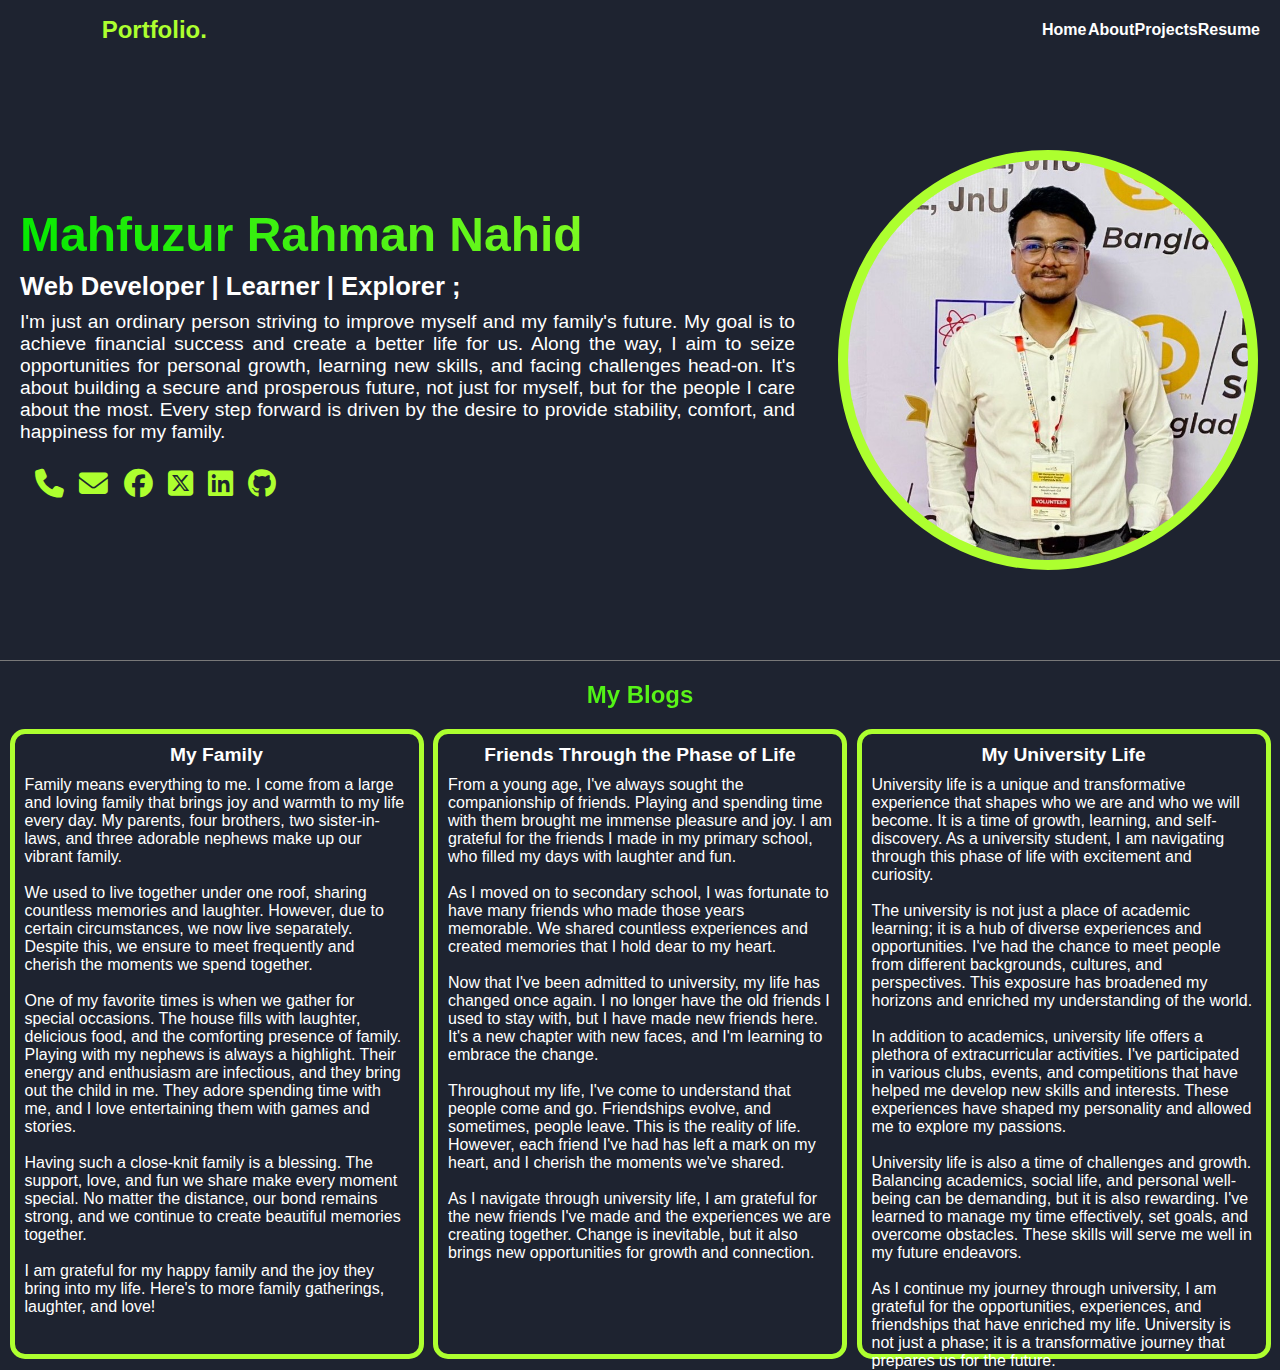
<file: index.html>
<!DOCTYPE html>
<html lang="en">
<head>
    <link rel="stylesheet" href="style.css">
    <link rel="stylesheet" href="https://cdnjs.cloudflare.com/ajax/libs/font-awesome/6.7.2/css/all.min.css">
    <meta charset="UTF-8">
    <meta name="viewport" content="width=device-width, initial-scale=1.0">
    <title>HomePage</title>
    <style>
        /*Intro*/
        .intro {
            display: flex;
            justify-content: space-evenly;
            height: 600px;
        }
        .part1{
            display: flex;
            justify-content: center;
            flex-direction: column;
            height: 100%;
            padding: 0px 20px 0px 20px;
            text-align: justify;
            gap: 10px;
        }
        .part1 span {
            background: linear-gradient(45deg, rgb(0, 233, 0), greenyellow);
            -webkit-background-clip: text;
            -webkit-text-fill-color: transparent;
            font-size: 3rem;
            font-weight: 700;
        }
        .part1 .quality {
            font-size: 1.6rem;
            color: white;
            font-weight: 700;
        }
        .part1 .description {
            font-size: 1.2rem;
            color: white;
        }
        .icon {
            font-size: 1.8rem;
            color: greenyellow;
        }
        .icon:hover {
            color: rgb(131, 199, 30);
        }
        #contact {
            display: flex;
            justify-content: space-evenly;
            align-items: center;
            height: 10%;
            width: 35%;
        }
        .part2 {
            display: flex;
            justify-content: center;
            align-items: center;
            height: 100%;
        }
        .img {
            background-image: url(Images/Nahid.jpg);
            height: 400px;
            width: 400px;
            background-size: cover;
            border: 10px solid greenyellow;
            border-radius: 50%;
        }

        /*Blogs*/
        .blogs {
            height: 100%;
            width: 100%;
            color: white;
            border-top: 1px solid rgb(121, 121, 121);
        }
        .blogs h2 {
            text-align: center;
            background: linear-gradient(45deg, rgb(0, 233, 0), greenyellow);
            -webkit-background-clip: text;
            -webkit-text-fill-color: transparent;
            margin: 20px 0px 20px 0px;
            font-weight: 800;
        }
        .blogs .in-box {
            display: flex;
            justify-content: space-evenly;
            height: 600px;
            width: 100%;
        }
        .blog-box {
            height: 100%;
            width: 30%;
            border: 5px solid greenyellow;
            border-radius: 15px;
            padding: 10px;
        }
        .blog-box h3 {
            font-size: 1.2rem;
            text-align: center;
            margin-bottom: 10px;
        }
    </style>
</head>
<body>
    <header>
        <div class="navbar">
            <div class="link1 link" style="width: 400px;">
                <a href="index.html">Portfolio.</a>
            </div>
            <div class="void link" style="width: 1120px;"></div>
            <div class="link2 link" style="width: 70px;">
                <a href="index.html">Home</a>
            </div>
            <div class="link3 link" style="width: 70px;">
                <a href="about.html">About</a>
            </div>
            <div class="link4 link"style="width: 90px;">
                <a href="project.html">Projects</a>
            </div>
            <div class="link5 link" style="width: 90px;",>
                <a href="resume.html">Resume</a>
            </div>
        </div>
        
        <div class="intro">
            <div class="part1" style="width: 1000px;">
                <span>Mahfuzur Rahman Nahid</span>
                <p class="quality">Web Developer | Learner | Explorer ;</p>
                <p class="description">I'm just an ordinary person striving to improve myself and my family's future. My goal is to achieve financial success and create a better life for us. Along the way, I aim to seize opportunities for personal growth, learning new skills, and facing challenges head-on. It's about building a secure and prosperous future, not just for myself, but for the people I care about the most. Every step forward is driven by the desire to provide stability, comfort, and happiness for my family.</p>

                <div id="contact">
                    <div class="icon-text">
                        <a href="tel:+880 1862 611 302"><i class="fa-solid fa-phone icon"></i></a>
                    </div>
    
                    <div class="icon-text">
                        <a href="mailto:mahfuznahid41@gmail.com"><i class="fa-solid fa-envelope icon"></i></a>
                    </div>
    
                    <div class="icon-text">
                        <a href="https://www.facebook.com/mahfuz.nahid.18" target="_blank"><i class="fa-brands fa-facebook icon"></i></a>
                    </div>
                            
                    <div class="icon-text">
                        <a href="https://x.com/m_nahid_18" target="_blank"><i class="fa-brands fa-square-x-twitter icon"></i></a>
                    </div>
            
                    <div class="icon-text">
                        <a href="https://www.linkedin.com/in/mnahid18" target="_blank"><i class="fa-brands fa-linkedin icon"></i></a>
                    </div>
    
                    <div class="icon-text">
                        <a href="https://github.com/mahfuznahid" target="_blank"><i class="fa-brands fa-github icon"></i></a>
                    </div>
                </div>
            </div>
            <div class="part2" style="width: 600px;">
                <div class="img"></div>
            </div>
        </div>

        <div class="blogs">
            <h2>My Blogs</h2>
            <div class="in-box">
                <div class="family blog-box">
                    <h3>My Family</h3>
                    <p>Family means everything to me. I come from a large and loving family that brings joy and warmth to my life every day. My parents, four brothers, two sister-in-laws, and three adorable nephews make up our vibrant family. <br> <br>

                    We used to live together under one roof, sharing countless memories and laughter. However, due to certain circumstances, we now live separately. Despite this, we ensure to meet frequently and cherish the moments we spend together. <br> <br>
                    
                    One of my favorite times is when we gather for special occasions. The house fills with laughter, delicious food, and the comforting presence of family. Playing with my nephews is always a highlight. Their energy and enthusiasm are infectious, and they bring out the child in me. They adore spending time with me, and I love entertaining them with games and stories. <br> <br>
                    
                    Having such a close-knit family is a blessing. The support, love, and fun we share make every moment special. No matter the distance, our bond remains strong, and we continue to create beautiful memories together. <br> <br>
                    
                    I am grateful for my happy family and the joy they bring into my life. Here's to more family gatherings, laughter, and love! </p>
                </div>

                <div class="friends blog-box">
                    <h3>Friends Through the Phase of Life</h3>
                    <p>From a young age, I've always sought the companionship of friends. Playing and spending time with them brought me immense pleasure and joy. I am grateful for the friends I made in my primary school, who filled my days with laughter and fun. <br> <br>

                    As I moved on to secondary school, I was fortunate to have many friends who made those years memorable. We shared countless experiences and created memories that I hold dear to my heart. <br> <br>
                    
                    Now that I've been admitted to university, my life has changed once again. I no longer have the old friends I used to stay with, but I have made new friends here. It's a new chapter with new faces, and I'm learning to embrace the change. <br> <br>
                    
                    Throughout my life, I've come to understand that people come and go. Friendships evolve, and sometimes, people leave. This is the reality of life. However, each friend I've had has left a mark on my heart, and I cherish the moments we've shared. <br> <br>
                    
                    As I navigate through university life, I am grateful for the new friends I've made and the experiences we are creating together. Change is inevitable, but it also brings new opportunities for growth and connection.</p>
                </div>

                <div class="university blog-box">
                    <h3>My University Life</h3>
                    <p>University life is a unique and transformative experience that shapes who we are and who we will become. It is a time of growth, learning, and self-discovery. As a university student, I am navigating through this phase of life with excitement and curiosity. <br> <br>

                    The university is not just a place of academic learning; it is a hub of diverse experiences and opportunities. I've had the chance to meet people from different backgrounds, cultures, and perspectives. This exposure has broadened my horizons and enriched my understanding of the world. <br> <br>
                    
                    In addition to academics, university life offers a plethora of extracurricular activities. I've participated in various clubs, events, and competitions that have helped me develop new skills and interests. These experiences have shaped my personality and allowed me to explore my passions. <br> <br>
                    
                    University life is also a time of challenges and growth. Balancing academics, social life, and personal well-being can be demanding, but it is also rewarding. I've learned to manage my time effectively, set goals, and overcome obstacles. These skills will serve me well in my future endeavors. <br> <br>
                    
                    As I continue my journey through university, I am grateful for the opportunities, experiences, and friendships that have enriched my life. University is not just a phase; it is a transformative journey that prepares us for the future.</p>
                </div>
            </div>
        </div>
    </main>
</body>
</html>
</file>
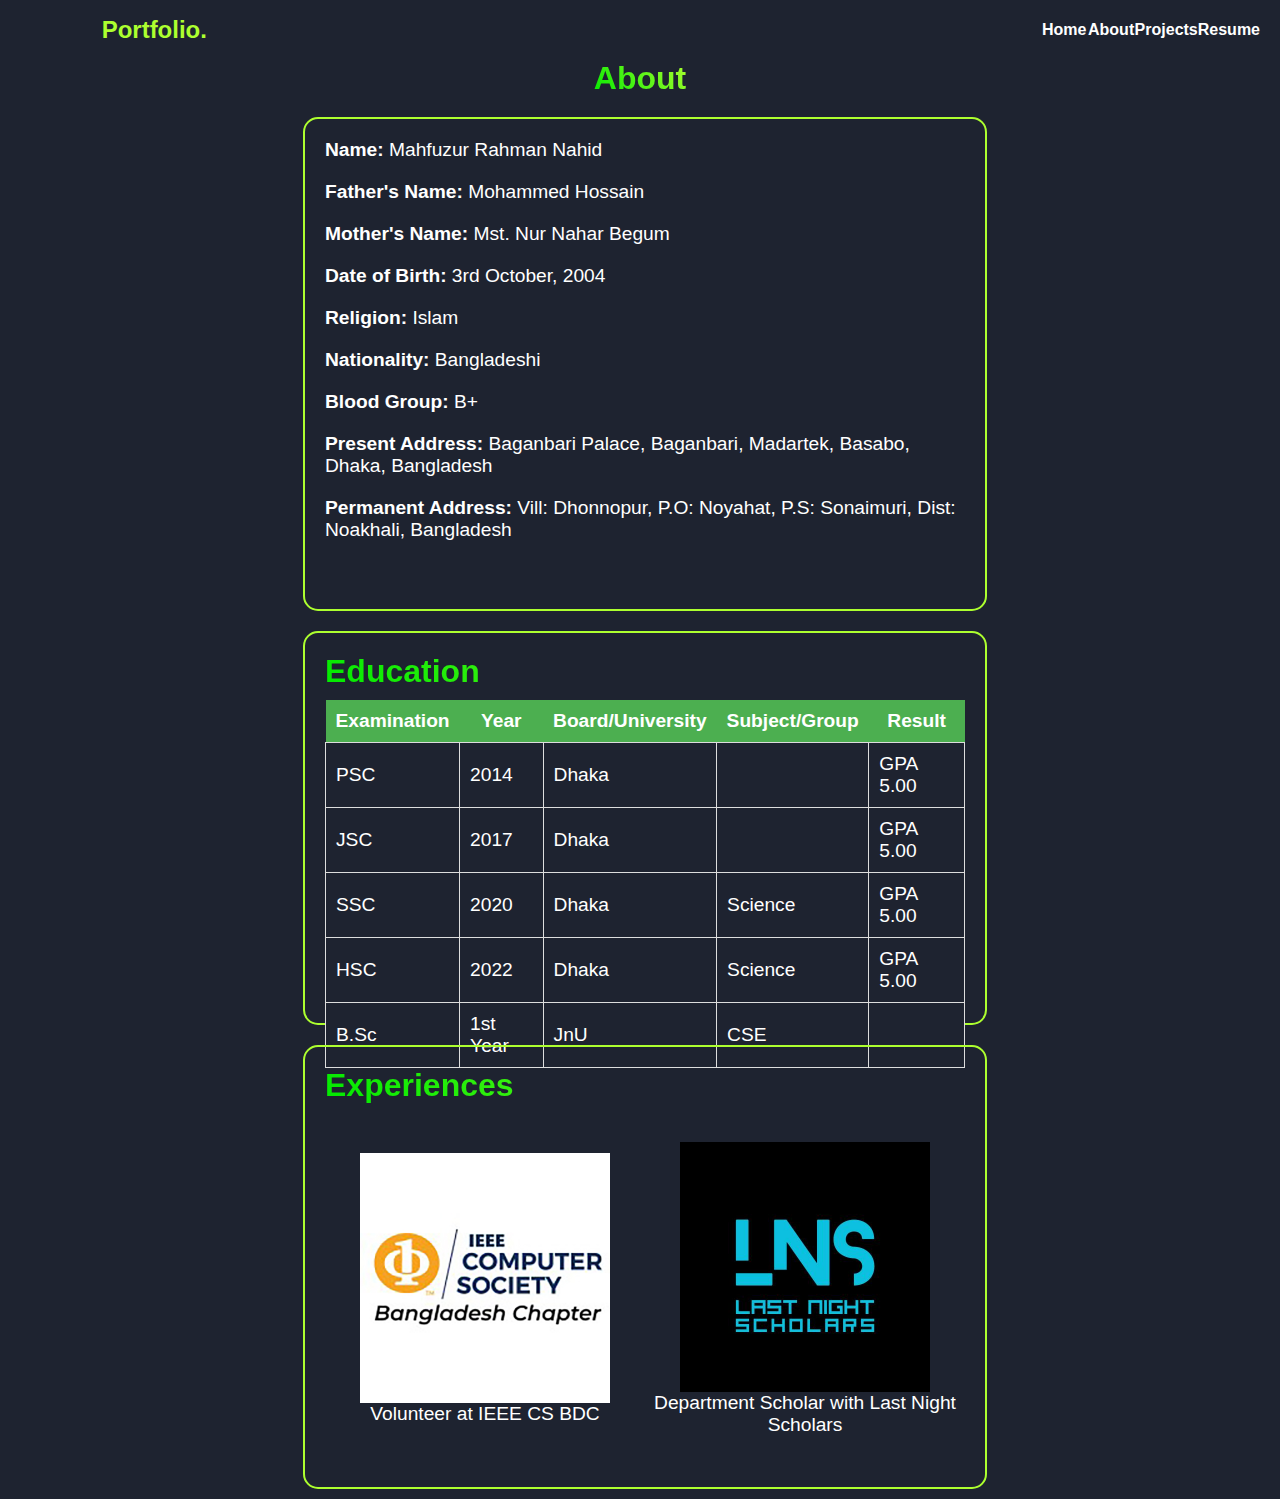
<file: about.html>
<!DOCTYPE html>
<html lang="en">
<head>
    <link rel="stylesheet" href="style.css">
    <meta charset="UTF-8">
    <meta name="viewport" content="width=device-width, initial-scale=1.0">
    <title>About</title>
    <style>
        .about {
            display: flex;
            flex-direction: column;
            justify-content: center;
            align-items: center;
            height: 100%;
            width: 100%;
        }
        .introduction {
            display: flex;
            flex-direction: column;
            gap: 1px;
            height: 450px;
            width: 50%;
            border: 2px solid greenyellow;
            border-radius: 15px;
            color: white;
            margin: 10px 10px 10px 20px;
            padding: 20px;
        }
        h1 {
            background: linear-gradient(45deg, rgb(0, 233, 0), greenyellow);
            -webkit-background-clip: text;
            -webkit-text-fill-color: transparent;
            margin-bottom: 10px;
        }
        .introduction span {
            font-size: 1.2rem;
        }
        .education {
            display: flex;
            flex-direction: column;
            height: 350px;
            width: 50%;
            border: 2px solid greenyellow;
            border-radius: 15px;
            color: white;
            margin: 10px 10px 10px 20px;
            padding: 20px;
        }
        table {
            width: 100%;
            border-collapse: collapse;
            margin-bottom: 20px;
            font-size: 1.2rem;
        }
        th {
            background-color: #4CAF50;
            padding: 10px;
            text-align: left;
            text-align: center;
        }
        td {
            border: 1px solid #dddddd;
            padding: 10px;
            text-align: left;
        }
        tr:nth-child(even) {
            background-color: #1E2330;
        }
        tr:hover {
            background-color: #343946;
        }
        .experience {
            height: 400px;
            width: 50%;
            border: 2px solid greenyellow;
            border-radius: 15px;
            color: white;
            margin: 10px 10px 10px 20px;
            padding: 20px;
        }
        .experience .in-box {
            display: flex;
            justify-content: space-evenly;
            align-items: center;
            height: 350px;
            width: 100%;
        }
        .experience .in-box figcaption {
            text-align: center;
            font-size: 1.2rem;
        }
        .ieee, .lns {
            display: flex;
            flex-direction: column;
            justify-content: center;
            align-items: center;
            height: 100%;
            width: 600px;
        }
    </style>
</head>
<body>
    <header>
        <div class="navbar">
            <div class="link1 link" style="width: 400px;">
                <a href="index.html">Portfolio.</a>
            </div>
            <div class="void link" style="width: 1120px;"></div>
            <div class="link2 link" style="width: 70px;">
                <a href="index.html">Home</a>
            </div>
            <div class="link3 link" style="width: 70px;">
                <a href="about.html">About</a>
            </div>
            <div class="link4 link"style="width: 90px;">
                <a href="project.html">Projects</a>
            </div>
            <div class="link5 link" style="width: 90px;">
                <a href="resume.html">Resume</a>
            </div>
        </div>
    </header>
    <main>
        <div class="about">
            <h1 class="h1">About</h1>
            <div class="introduction">
                <span><b>Name:</b> Mahfuzur Rahman Nahid</span> <br>
                <span><b>Father's Name:</b> Mohammed Hossain</span> <br>
                <span><b>Mother's Name:</b> Mst. Nur Nahar Begum</span> <br>
                <span><b>Date of Birth:</b> 3rd October, 2004</span> <br>
                <span><b>Religion:</b> Islam</span> <br>
                <span><b>Nationality:</b> Bangladeshi</span> <br>
                <span><b>Blood Group:</b> B+</span> <br>
                <span><b>Present Address:</b> Baganbari Palace, Baganbari, Madartek, Basabo, Dhaka, Bangladesh</span> <br>
                <span><b>Permanent Address:</b> Vill: Dhonnopur, P.O: Noyahat, P.S: Sonaimuri, Dist: Noakhali, Bangladesh</span> <br>
            </div>

            <div class="education">
                <h1>Education</h1>
                <table>
                    <tr>
                        <th>Examination</th>
                        <th>Year</th>
                        <th>Board/University</th>
                        <th>Subject/Group</th>
                        <th>Result</th>
                    </tr>
                    <tr>
                        <td>PSC</td>
                        <td>2014</td>
                        <td>Dhaka</td>
                        <td> </td>
                        <td>GPA 5.00</td>
                    </tr>
                    <tr>
                        <td>JSC</td>
                        <td>2017</td>
                        <td>Dhaka</td>
                        <td> </td>
                        <td>GPA 5.00</td>
                    </tr>
                    <tr>
                        <td>SSC</td>
                        <td>2020</td>
                        <td>Dhaka</td>
                        <td>Science</td>
                        <td>GPA 5.00</td>
                    </tr>
                    <tr>
                        <td>HSC</td>
                        <td>2022</td>
                        <td>Dhaka</td>
                        <td>Science</td>
                        <td>GPA 5.00</td>
                    </tr>
                    <tr>
                        <td>B.Sc</td>
                        <td>1st Year</td>
                        <td>JnU</td>
                        <td>CSE</td>
                        <td> </td>
                    </tr>
                </table>
            </div>

            <div class="experience">
                <h1>Experiences</h1>
                <div class="in-box">
                    <div class="ieee">
                        <img src="Images/IEEE.jpg" alt="IEEE Logo" height="250px">
                        <figcaption>Volunteer at IEEE CS BDC</figcaption>
                    </div>
                    <div class="lns">
                        <img src="Images/LNS.jpg" alt="LNS Logo" height="250px">
                        <figcaption>Department Scholar with Last Night Scholars</figcaption>
                    </div>
                </div>
            </div>
        </div>
    </main>
</body>
</html>
</file>
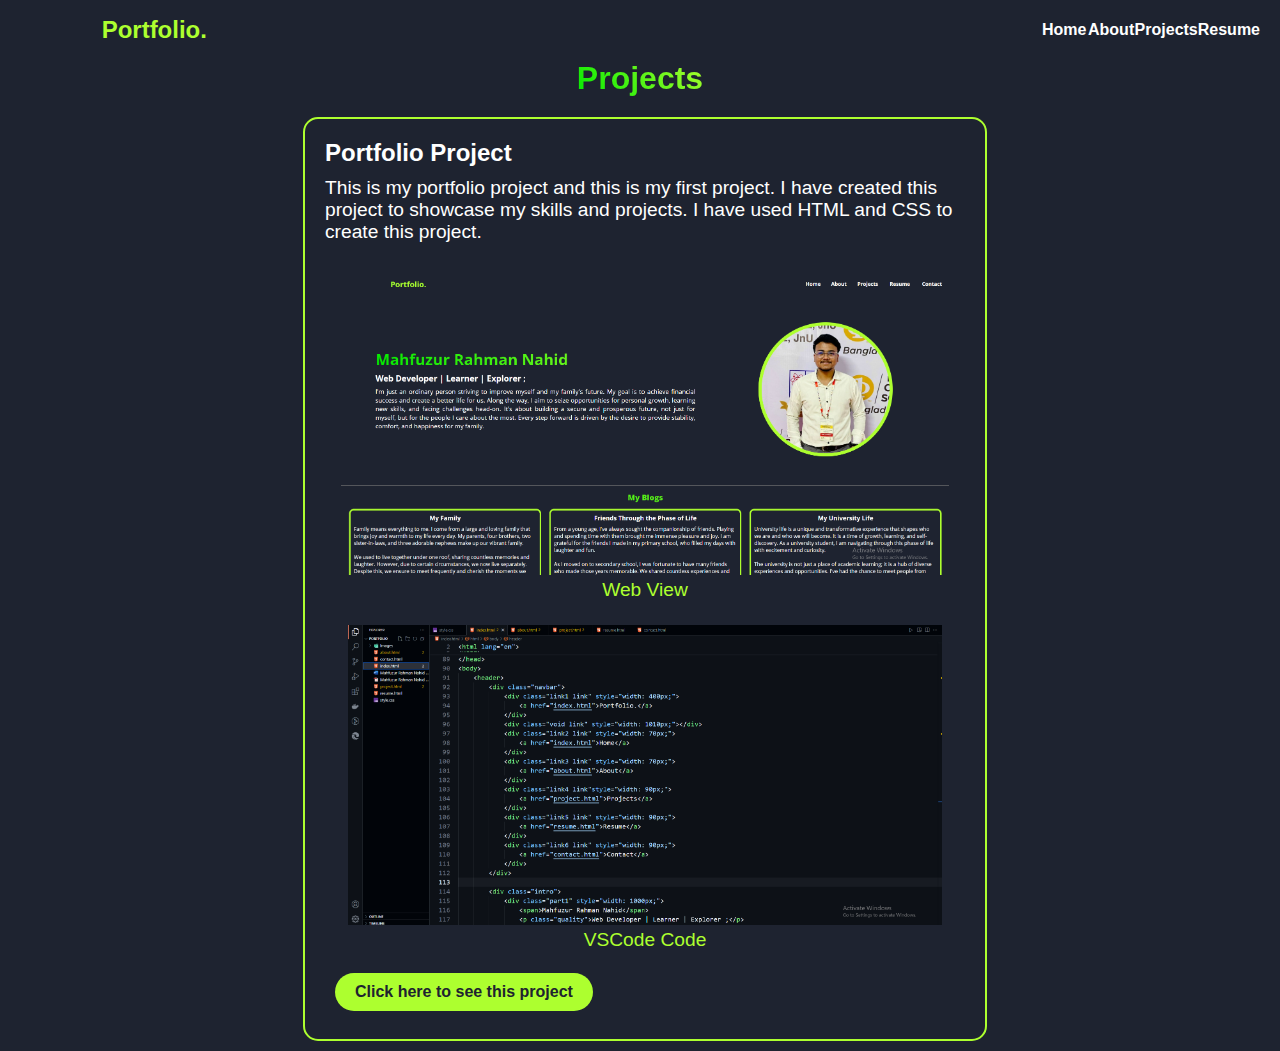
<file: project.html>
<!DOCTYPE html>
<html lang="en">
<head>
    <link rel="stylesheet" href="style.css">
    <meta charset="UTF-8">
    <meta name="viewport" content="width=device-width, initial-scale=1.0">
    <title>Projects</title>
    <style>
        .out-box-project {
            display: flex;
            flex-direction: column;
            justify-content: center;
            align-items: center;
            height: 100%;
            width: 100%;
        }
        .project {
            display: flex;
            flex-direction: column;
            height: 880px;
            width: 50%;
            border: 2px solid greenyellow;
            border-radius: 15px;
            color: white;
            margin: 10px 10px 10px 20px;
            padding: 20px;
        }
        .in-box p {
            font-size: 1.2rem;
            margin-bottom: 10px;
        }
        .in-box .showcase {
            display: flex;
            justify-content: center;
            align-items: center;
            flex-direction: column;
            height: 700px;
            width: 100%;
            margin-top: 20px;
        }
        .showcase1, .showcase2 {
            display: flex;
            justify-content: center;
            align-items: center;
            height: 100%;
            width: 50%;
        }
        figcaption {
            color: greenyellow;
            text-align: center;
            font-size: 1.2rem;
        }
        h1 {
            background: linear-gradient(45deg, rgb(0, 233, 0), greenyellow);
            -webkit-background-clip: text;
            -webkit-text-fill-color: transparent;
            margin-bottom: 10px;
        }
        h2 {
            margin-bottom: 10px;
        }
        .link-btn {
            display: inline-block;
            padding: 10px 20px;
            margin: 10px;
            background-color: greenyellow;
            text-decoration: none;
            border-radius: 60px;
            transition-property: transform;
            transition-duration: 0.5s;
        }
        .link-btn a {
            color: #1E2330;
            text-decoration: none;
            font-weight: 700;
        }
        .link-btn:hover {
            background-color: rgb(131, 199, 30);
            transform: scale(1.1);
        }
    </style>
</head>
<body>
    <header>
        <div class="navbar">
            <div class="link1 link" style="width: 400px;">
                <a href="index.html">Portfolio.</a>
            </div>
            <div class="void link" style="width: 1120px;"></div>
            <div class="link2 link" style="width: 70px;">
                <a href="index.html">Home</a>
            </div>
            <div class="link3 link" style="width: 70px;">
                <a href="about.html">About</a>
            </div>
            <div class="link4 link"style="width: 90px;">
                <a href="project.html">Projects</a>
            </div>
            <div class="link5 link" style="width: 90px;">
                <a href="resume.html">Resume</a>
            </div>
        </div>
    </header>
    <main>
        <div class="out-box-project">
            <h1 class="h1">Projects</h1>
            <div class="project">
                <div class="in-box">
                    <h2>Portfolio Project</h2>
                    <p>This is my portfolio project and this is my first project. I have created this project to showcase my skills and projects. I have used HTML and CSS to create this project.</p>
                    <div class="showcase">
                        <div class="showcase1">
                            <div class="webview">
                                <img src="Images/webview.png" alt="Web view of the project" height="300px">
                                <figcaption>Web View</figcaption>
                            </div>
                        </div>
                        <div class="showcase2">
                            <div class="vscode">
                                <img src="Images/vscode.png" alt="VSCode code of the project" height="300px">
                                <figcaption>VSCode Code</figcaption>
                            </div> <br>
                        </div>
                    </div>
                    <div class="link-btn">
                        <a href="https://mahfuznahid.github.io/Portfolio/" target="_blank">Click here to see this project</a>
                    </div>
                </div>
            </div>
        </div>
    </main>
</body>
</html>
</file>
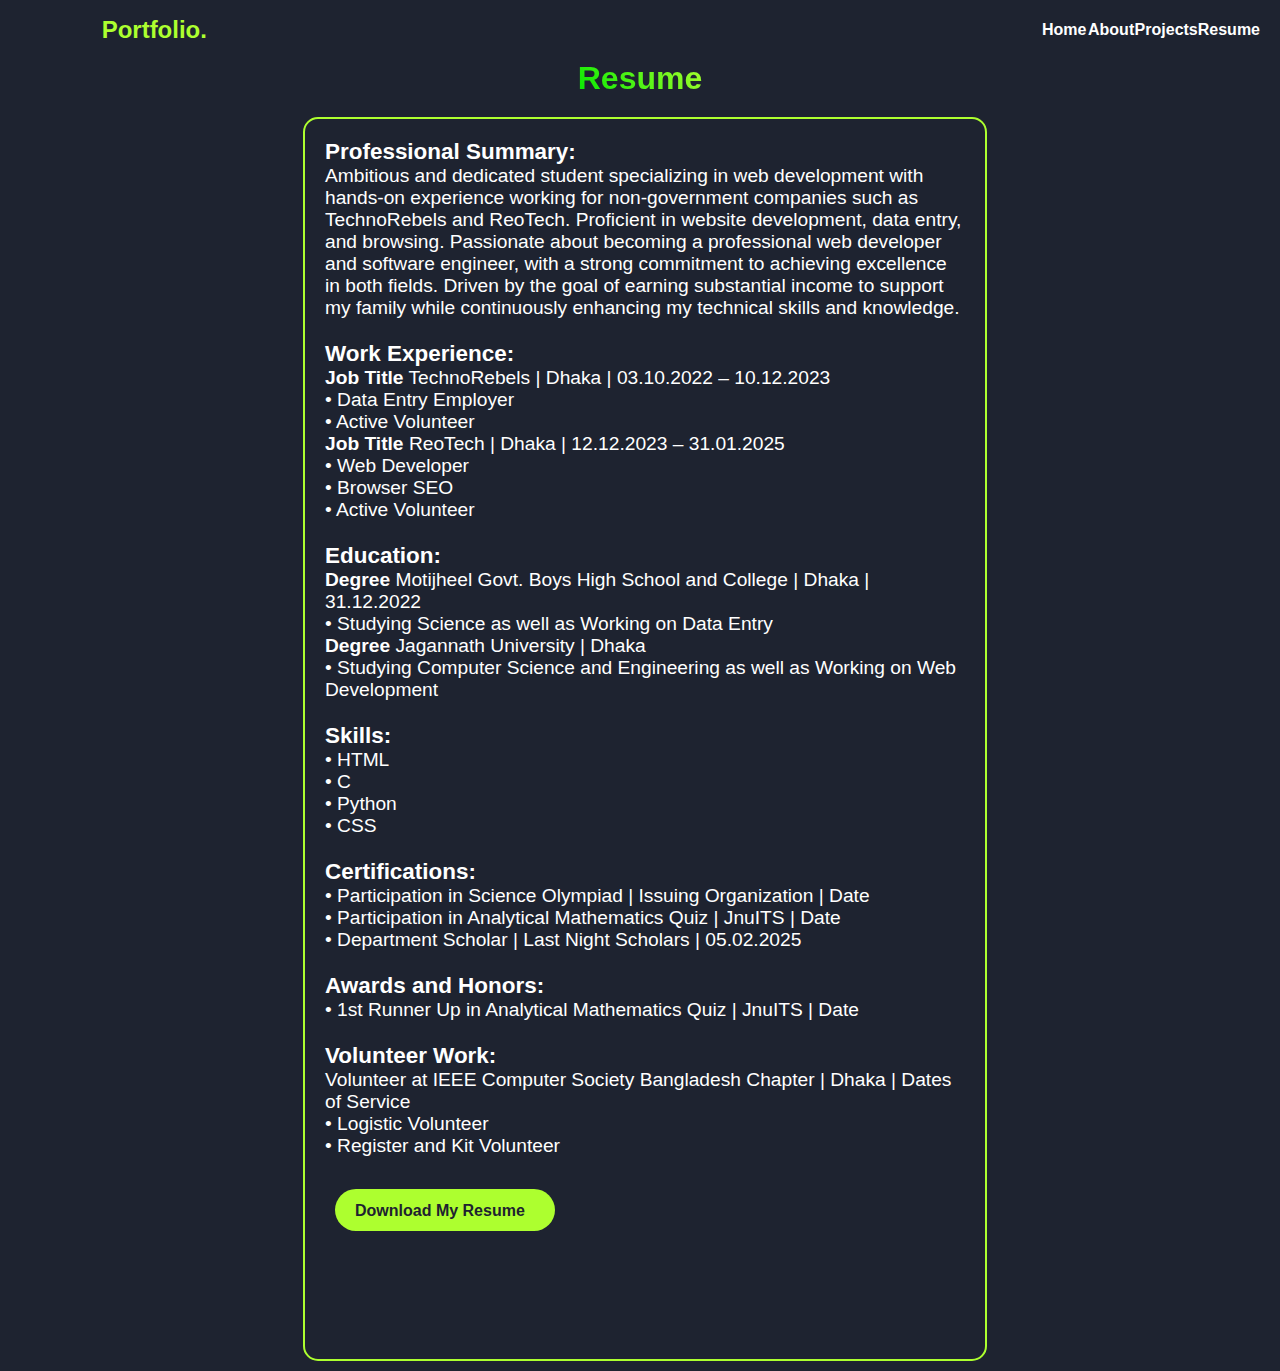
<file: resume.html>
<!DOCTYPE html>
<html lang="en">
<head>
    <link rel="stylesheet" href="style.css">
    <meta charset="UTF-8">
    <meta name="viewport" content="width=device-width, initial-scale=1.0">
    <title>Resume</title>
    <style>
        .out-resume {
            display: flex;
            flex-direction: column;
            justify-content: center;
            align-items: center;
            height: 100%;
            width: 100%;
            gap: 10px;
        }
        .resume {
            display: flex;
            flex-direction: column;
            height: 1200px;
            width: 50%;
            border: 2px solid greenyellow;
            border-radius: 15px;
            color: white;
            margin: 10px 10px 10px 20px;
            padding: 20px;
            font-size: 1.2rem;
        }
        .download-btn {
            display: inline-block;
            width: 180px;
            padding: 10px 20px;
            margin: 10px;
            background-color: greenyellow;
            text-decoration: none;
            border-radius: 60px;
            cursor: pointer;
            transition-property: transform;
            transition-duration: 0.5s;
        }
        .download-btn a {
            color: #1E2330;
            text-decoration: none;
            font-weight: 700;
            font-size: 1rem;
        }
        .download-btn:hover {
            background-color: rgb(131, 199, 30);
            transform: scale(1.1);
        }
    </style>
</head>
<body>
    <header>
        <div class="navbar">
            <div class="navbar">
                <div class="link1 link" style="width: 400px;">
                    <a href="index.html">Portfolio.</a>
                </div>
                <div class="void link" style="width: 1120px;"></div>
                <div class="link2 link" style="width: 70px;">
                    <a href="index.html">Home</a>
                </div>
                <div class="link3 link" style="width: 70px;">
                    <a href="about.html">About</a>
                </div>
                <div class="link4 link"style="width: 90px;">
                    <a href="project.html">Projects</a>
                </div>
                <div class="link5 link" style="width: 90px;">
                    <a href="resume.html">Resume</a>
                </div>
            </div>
        </div>
        
    </header>
    <main>
        <div class="out-resume">
            <h1 class="h1">Resume</h1>
            <div class="resume">
                <h3>Professional Summary:</h3>
                <div id="summary">
                    <p>Ambitious and dedicated student specializing in web development with hands-on experience working for non-government companies such as TechnoRebels and ReoTech. Proficient in website development, data entry, and browsing. Passionate about becoming a professional web developer and software engineer, with a strong commitment to achieving excellence in both fields. Driven by the goal of earning substantial income to support my family while continuously enhancing my technical skills and knowledge.</p> <br>
                </div>

                <h3>Work Experience:</h3>
                <div id="work">
                    <b>Job Title</b> TechnoRebels | Dhaka | 03.10.2022 – 10.12.2023 <br>
                    •	Data Entry Employer <br>
                    •	Active Volunteer <br>
                    <b>Job Title</b> ReoTech | Dhaka | 12.12.2023 – 31.01.2025 <br>
                    •	Web Developer <br>
                    •	Browser SEO <br>
                    •	Active Volunteer 
                </div> <br>
        
                <h3>Education:</h3>
                <div id="edu">
                    <b>Degree</b> Motijheel Govt. Boys High School and College | Dhaka | 31.12.2022 <br>
                    •	Studying Science as well as Working on Data Entry <br>
                    <b>Degree</b> Jagannath University | Dhaka <br>
                    •	Studying Computer Science and Engineering as well as Working on Web Development 
                </div> <br>
        
                <h3>Skills:</h3>
                <div id="skills">
                    •	HTML <br>
                    •	C <br>
                    •	Python <br>
                    •	CSS 
                </div> <br>
        
                <h3>Certifications:</h3>
                <div id="certicate">
                    •	Participation in Science Olympiad | Issuing Organization | Date <br>
                    •	Participation in Analytical Mathematics Quiz | JnuITS | Date <br>
                    •	Department Scholar | Last Night Scholars | 05.02.2025 
                </div> <br>

                <h3>Awards and Honors:</h3>
                <div id="awards">
                    •	1st Runner Up in Analytical Mathematics Quiz | JnuITS | Date 
                </div> <br>

                <h3>Volunteer Work:</h3>
                <div id="volunteer">
                    Volunteer at IEEE Computer Society Bangladesh Chapter | Dhaka | Dates of Service <br>
                    •	Logistic Volunteer <br>
                    •	Register and Kit Volunteer <br>
                </div> <br>

                <div class="download-btn">
                <a href="Mahfuzur Rahman Nahid - Resume.pdf" download>Download My Resume</a>
                </div>
            </div>
        </div>
    </main>
</body>
</html>
</file>
<file: style.css>
* {
    margin: 0px;
    padding: 0px;
    font-family: 'Open Sans', sans-serif;
}
body {
    background-color: #1E2330;
}

/*Header*/
/*Navbar*/
.navbar {
    display: flex;
    justify-content: space-evenly;
    height: 60px;
    width: 100%;
}
.link {
    display: flex;
    justify-content: center;
    align-items: center;
    height: 100%;
}
.link a {
    color: white;
    text-decoration: none;
    font-weight: 700;
}
.link a:hover {
    color: greenyellow;
}
.link1 {
    margin-left: 20px;
}
.link1 a {
    font-size: 1.5rem;
    color: greenyellow;
}
.link1 a:hover {
    color: rgb(131, 199, 30);
}
.link5 {
    margin-right: 20px;
}
.h1 {
    background: linear-gradient(45deg, rgb(0, 233, 0), greenyellow);
    -webkit-background-clip: text;
    -webkit-text-fill-color: transparent;
}
</file>
